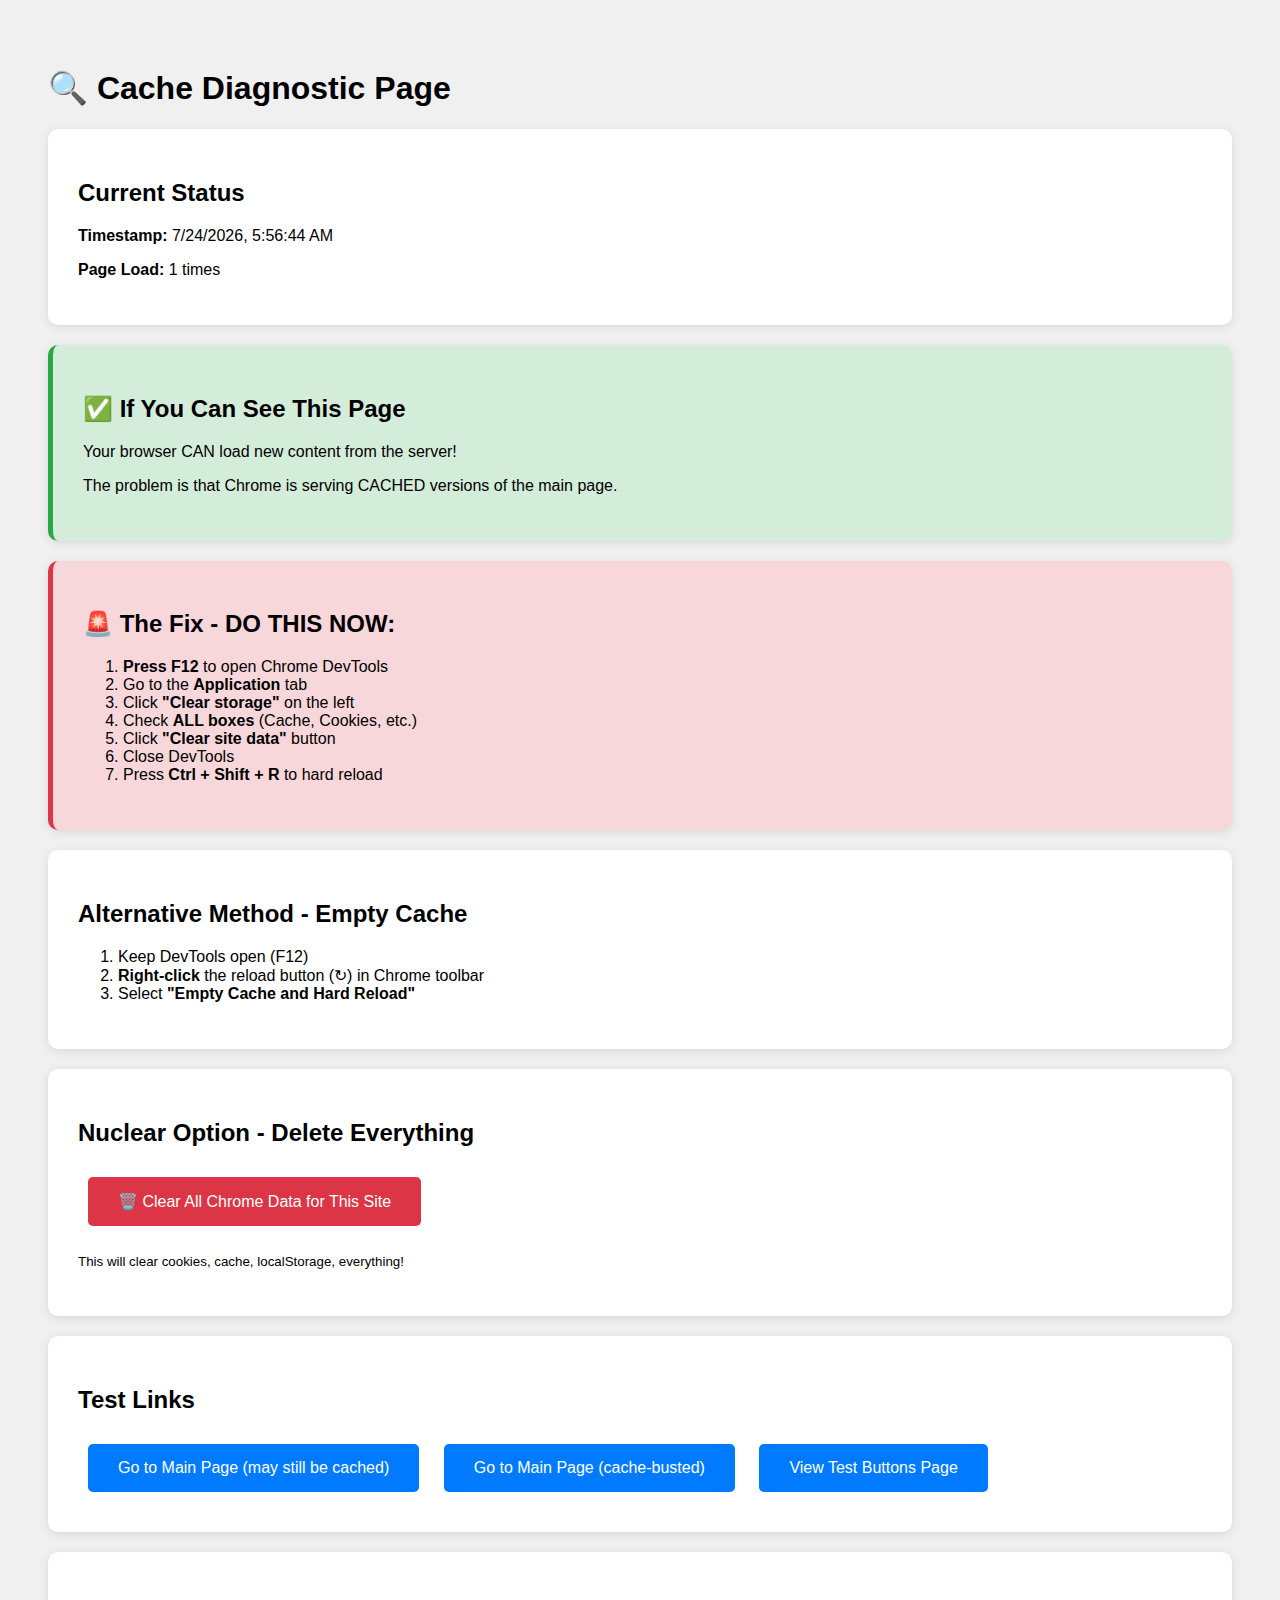
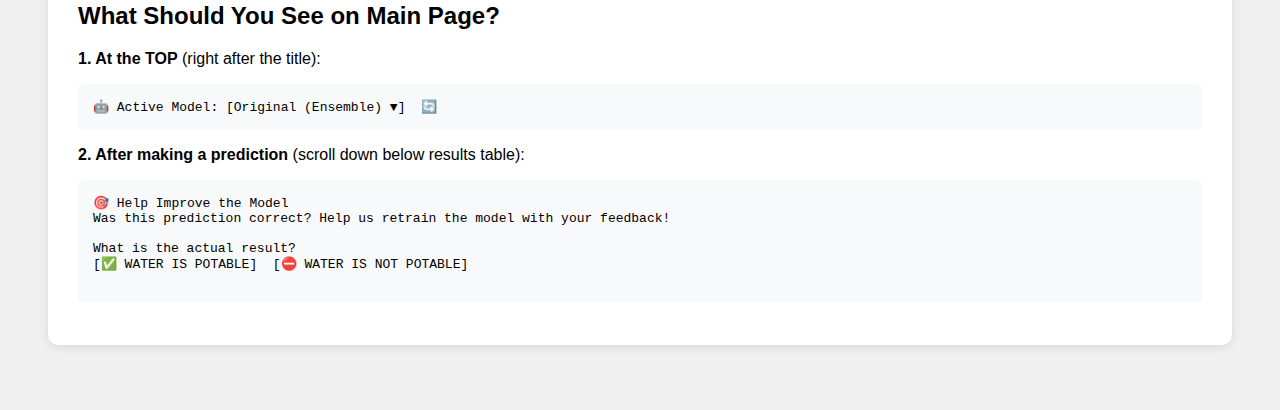
<file: static/cache-debug.html>
<!DOCTYPE html>
<html>
<head>
    <title>Cache Debug</title>
    <meta http-equiv="Cache-Control" content="no-cache, no-store, must-revalidate">
    <meta http-equiv="Pragma" content="no-cache">
    <meta http-equiv="Expires" content="0">
    <style>
        body { font-family: Arial; padding: 40px; background: #f0f0f0; }
        .box { background: white; padding: 30px; margin: 20px 0; border-radius: 10px; box-shadow: 0 2px 10px rgba(0,0,0,0.1); }
        .success { background: #d4edda; border-left: 5px solid #28a745; }
        .error { background: #f8d7da; border-left: 5px solid #dc3545; }
        button { padding: 15px 30px; font-size: 16px; margin: 10px; cursor: pointer; border: none; border-radius: 5px; }
        .btn-primary { background: #007bff; color: white; }
        .btn-danger { background: #dc3545; color: white; }
        code { background: #f4f4f4; padding: 2px 6px; border-radius: 3px; }
    </style>
</head>
<body>
    <h1>🔍 Cache Diagnostic Page</h1>
    
    <div class="box">
        <h2>Current Status</h2>
        <p><strong>Timestamp:</strong> <span id="timestamp"></span></p>
        <p><strong>Page Load:</strong> <span id="loadCount"></span></p>
    </div>

    <div class="box success">
        <h2>✅ If You Can See This Page</h2>
        <p>Your browser CAN load new content from the server!</p>
        <p>The problem is that Chrome is serving CACHED versions of the main page.</p>
    </div>

    <div class="box error">
        <h2>🚨 The Fix - DO THIS NOW:</h2>
        <ol>
            <li><strong>Press F12</strong> to open Chrome DevTools</li>
            <li>Go to the <strong>Application</strong> tab</li>
            <li>Click <strong>"Clear storage"</strong> on the left</li>
            <li>Check <strong>ALL boxes</strong> (Cache, Cookies, etc.)</li>
            <li>Click <strong>"Clear site data"</strong> button</li>
            <li>Close DevTools</li>
            <li>Press <strong>Ctrl + Shift + R</strong> to hard reload</li>
        </ol>
    </div>

    <div class="box">
        <h2>Alternative Method - Empty Cache</h2>
        <ol>
            <li>Keep DevTools open (F12)</li>
            <li><strong>Right-click</strong> the reload button (↻) in Chrome toolbar</li>
            <li>Select <strong>"Empty Cache and Hard Reload"</strong></li>
        </ol>
    </div>

    <div class="box">
        <h2>Nuclear Option - Delete Everything</h2>
        <button class="btn-danger" onclick="clearEverything()">🗑️ Clear All Chrome Data for This Site</button>
        <p><small>This will clear cookies, cache, localStorage, everything!</small></p>
    </div>

    <div class="box">
        <h2>Test Links</h2>
        <button class="btn-primary" onclick="window.location.href='/'">Go to Main Page (may still be cached)</button>
        <button class="btn-primary" onclick="window.location.href='/?v=' + Date.now()">Go to Main Page (cache-busted)</button>
        <button class="btn-primary" onclick="window.location.href='/static/test-buttons.html'">View Test Buttons Page</button>
    </div>

    <div class="box">
        <h2>What Should You See on Main Page?</h2>
        <p><strong>1. At the TOP</strong> (right after the title):</p>
        <pre style="background: #f8f9fa; padding: 15px; border-radius: 5px;">🤖 Active Model: [Original (Ensemble) ▼]  🔄</pre>
        
        <p><strong>2. After making a prediction</strong> (scroll down below results table):</p>
        <pre style="background: #f8f9fa; padding: 15px; border-radius: 5px;">
🎯 Help Improve the Model
Was this prediction correct? Help us retrain the model with your feedback!

What is the actual result?
[✅ WATER IS POTABLE]  [⛔ WATER IS NOT POTABLE]
        </pre>
    </div>

    <script>
        document.getElementById('timestamp').textContent = new Date().toLocaleString();
        
        let loadCount = localStorage.getItem('loadCount') || 0;
        loadCount = parseInt(loadCount) + 1;
        localStorage.setItem('loadCount', loadCount);
        document.getElementById('loadCount').textContent = loadCount + ' times';

        function clearEverything() {
            // Clear localStorage
            localStorage.clear();
            
            // Clear sessionStorage
            sessionStorage.clear();
            
            // Clear cookies
            document.cookie.split(";").forEach(function(c) { 
                document.cookie = c.replace(/^ +/, "").replace(/=.*/, "=;expires=" + new Date().toUTCString() + ";path=/"); 
            });
            
            // Try to unregister service workers
            if ('serviceWorker' in navigator) {
                navigator.serviceWorker.getRegistrations().then(function(registrations) {
                    for(let registration of registrations) {
                        registration.unregister();
                    }
                });
            }
            
            alert('✅ All data cleared! Now press Ctrl+Shift+R to hard reload.');
            location.reload(true);
        }
    </script>
</body>
</html>
</file>
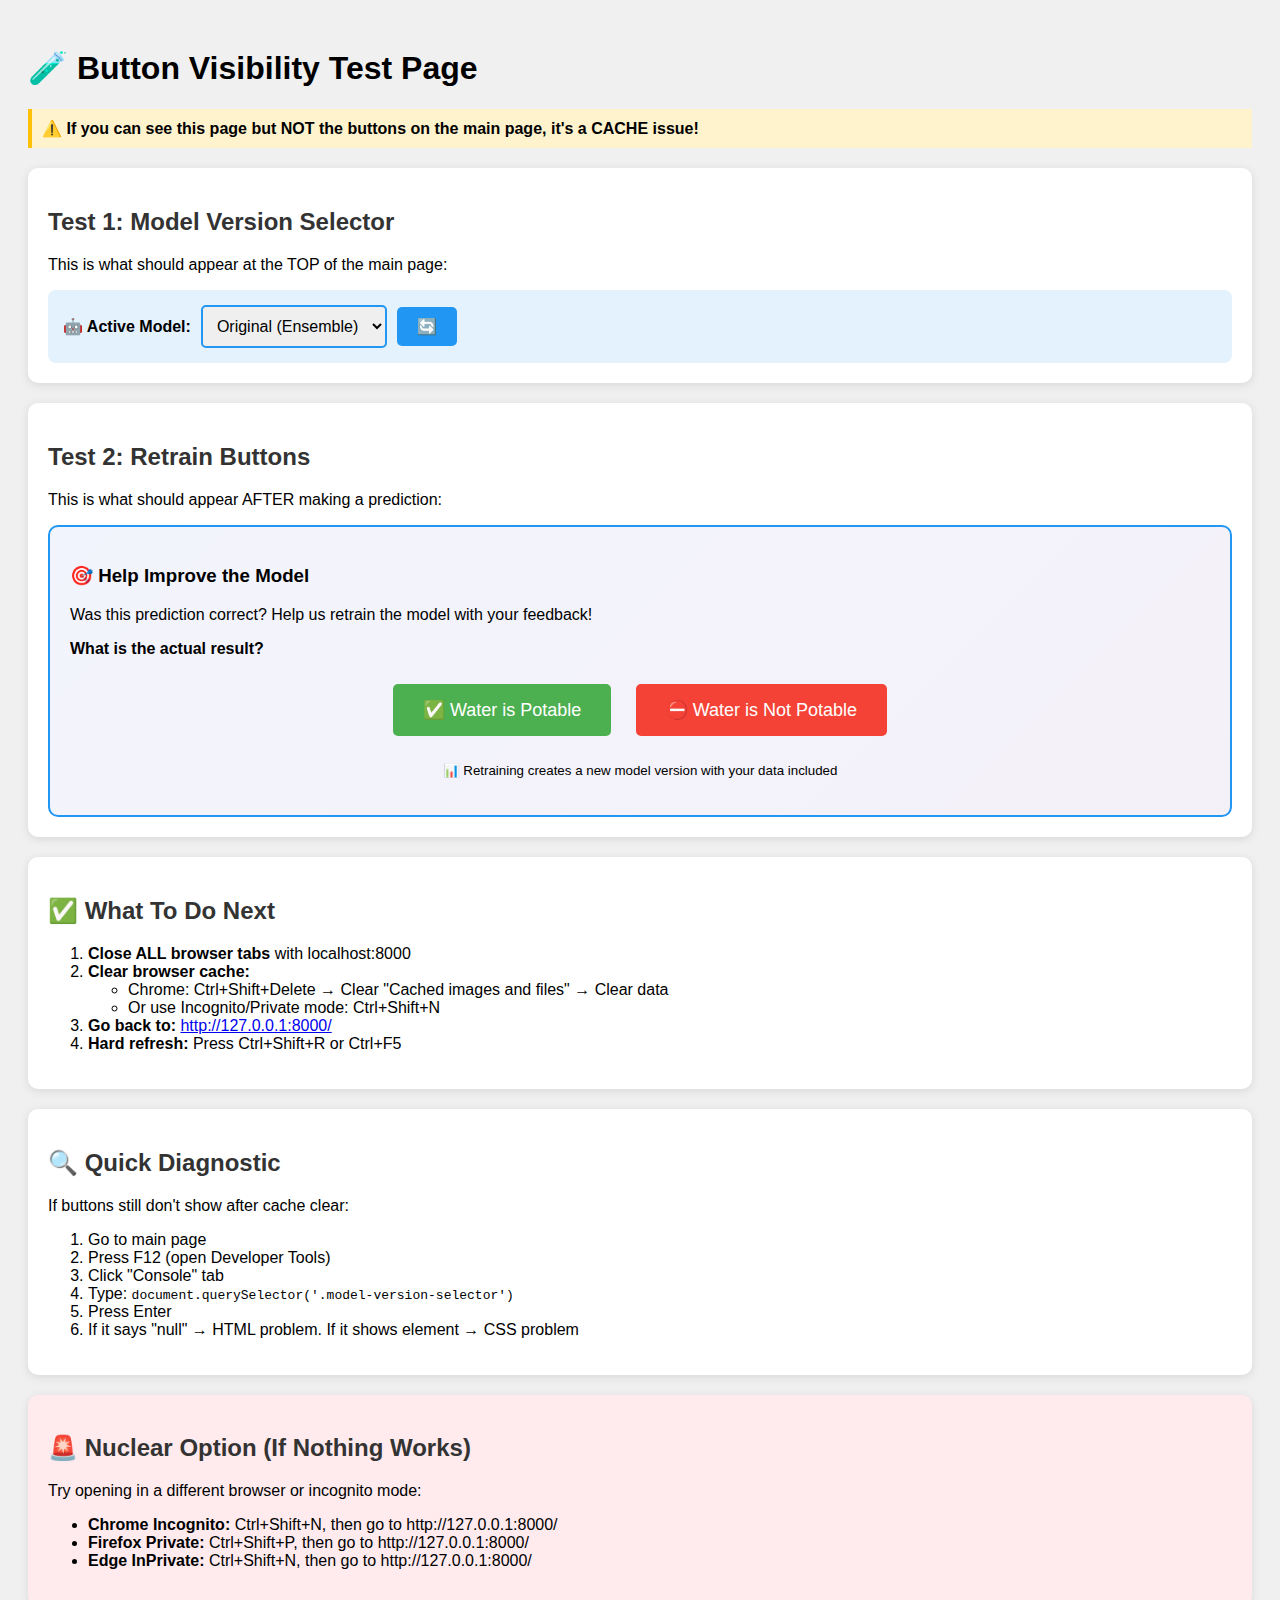
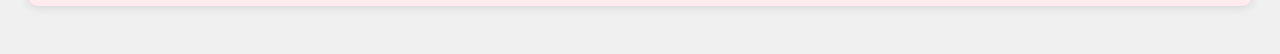
<file: static/test-buttons.html>
<!DOCTYPE html>
<html>
<head>
    <title>Button Test Page</title>
    <style>
        body {
            font-family: Arial, sans-serif;
            padding: 20px;
            background: #f0f0f0;
        }
        .test-box {
            background: white;
            padding: 20px;
            margin: 20px 0;
            border-radius: 10px;
            box-shadow: 0 2px 10px rgba(0,0,0,0.1);
        }
        .version-selector {
            display: flex;
            gap: 10px;
            align-items: center;
            padding: 15px;
            background: #e3f2fd;
            border-radius: 8px;
        }
        select {
            padding: 10px;
            font-size: 16px;
            border: 2px solid #2196F3;
            border-radius: 5px;
        }
        button {
            padding: 10px 20px;
            font-size: 16px;
            border: none;
            border-radius: 5px;
            cursor: pointer;
        }
        .refresh-btn {
            background: #2196F3;
            color: white;
        }
        .retrain-btn {
            padding: 15px 30px;
            font-size: 18px;
            margin: 10px;
        }
        .btn-potable {
            background: #4CAF50;
            color: white;
        }
        .btn-not-potable {
            background: #f44336;
            color: white;
        }
        h2 {
            color: #333;
        }
        .status {
            padding: 10px;
            margin: 10px 0;
            background: #fff3cd;
            border-left: 4px solid #ffc107;
        }
    </style>
</head>
<body>
    <h1>🧪 Button Visibility Test Page</h1>
    
    <div class="status">
        <strong>⚠️ If you can see this page but NOT the buttons on the main page, it's a CACHE issue!</strong>
    </div>

    <div class="test-box">
        <h2>Test 1: Model Version Selector</h2>
        <p>This is what should appear at the TOP of the main page:</p>
        
        <div class="version-selector">
            <label><strong>🤖 Active Model:</strong></label>
            <select>
                <option>Original (Ensemble)</option>
                <option>V1 - 2294 samples</option>
                <option>V2 - 2295 samples</option>
            </select>
            <button class="refresh-btn" onclick="alert('Refresh button works!')">🔄</button>
        </div>
    </div>

    <div class="test-box">
        <h2>Test 2: Retrain Buttons</h2>
        <p>This is what should appear AFTER making a prediction:</p>
        
        <div style="padding: 20px; background: linear-gradient(135deg, #667eea15, #764ba215); border-radius: 10px; border: 2px solid #2196F3;">
            <h3>🎯 Help Improve the Model</h3>
            <p>Was this prediction correct? Help us retrain the model with your feedback!</p>
            
            <p><strong>What is the actual result?</strong></p>
            
            <div style="text-align: center;">
                <button class="retrain-btn btn-potable" onclick="alert('Potable button works!')">
                    ✅ Water is Potable
                </button>
                <button class="retrain-btn btn-not-potable" onclick="alert('Not Potable button works!')">
                    ⛔ Water is Not Potable
                </button>
            </div>
            
            <p style="text-align: center; margin-top: 15px;">
                <small>📊 Retraining creates a new model version with your data included</small>
            </p>
        </div>
    </div>

    <div class="test-box">
        <h2>✅ What To Do Next</h2>
        <ol>
            <li><strong>Close ALL browser tabs</strong> with localhost:8000</li>
            <li><strong>Clear browser cache:</strong>
                <ul>
                    <li>Chrome: Ctrl+Shift+Delete → Clear "Cached images and files" → Clear data</li>
                    <li>Or use Incognito/Private mode: Ctrl+Shift+N</li>
                </ul>
            </li>
            <li><strong>Go back to:</strong> <a href="http://127.0.0.1:8000/" target="_blank">http://127.0.0.1:8000/</a></li>
            <li><strong>Hard refresh:</strong> Press Ctrl+Shift+R or Ctrl+F5</li>
        </ol>
    </div>

    <div class="test-box">
        <h2>🔍 Quick Diagnostic</h2>
        <p>If buttons still don't show after cache clear:</p>
        <ol>
            <li>Go to main page</li>
            <li>Press F12 (open Developer Tools)</li>
            <li>Click "Console" tab</li>
            <li>Type: <code>document.querySelector('.model-version-selector')</code></li>
            <li>Press Enter</li>
            <li>If it says "null" → HTML problem. If it shows element → CSS problem</li>
        </ol>
    </div>

    <div class="test-box" style="background: #ffebee;">
        <h2>🚨 Nuclear Option (If Nothing Works)</h2>
        <p>Try opening in a different browser or incognito mode:</p>
        <ul>
            <li><strong>Chrome Incognito:</strong> Ctrl+Shift+N, then go to http://127.0.0.1:8000/</li>
            <li><strong>Firefox Private:</strong> Ctrl+Shift+P, then go to http://127.0.0.1:8000/</li>
            <li><strong>Edge InPrivate:</strong> Ctrl+Shift+N, then go to http://127.0.0.1:8000/</li>
        </ul>
    </div>

</body>
</html>
</file>
